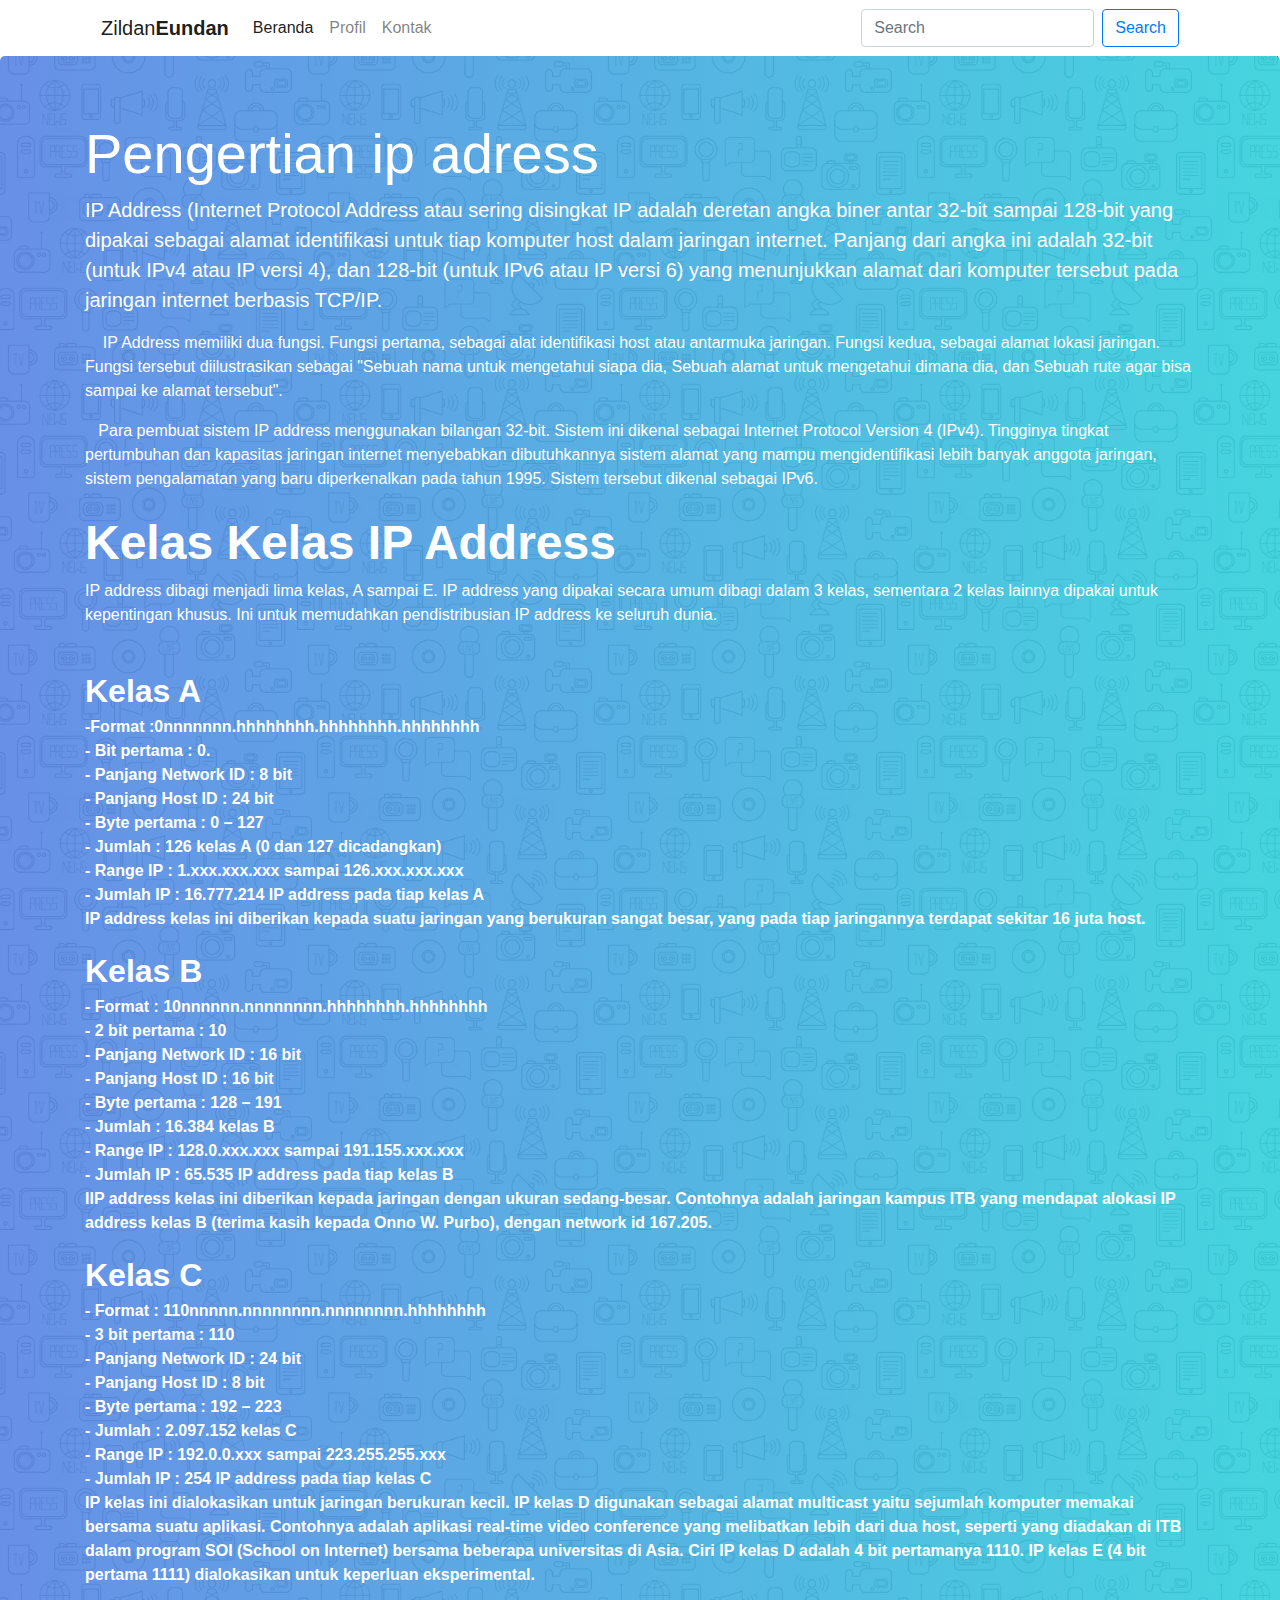
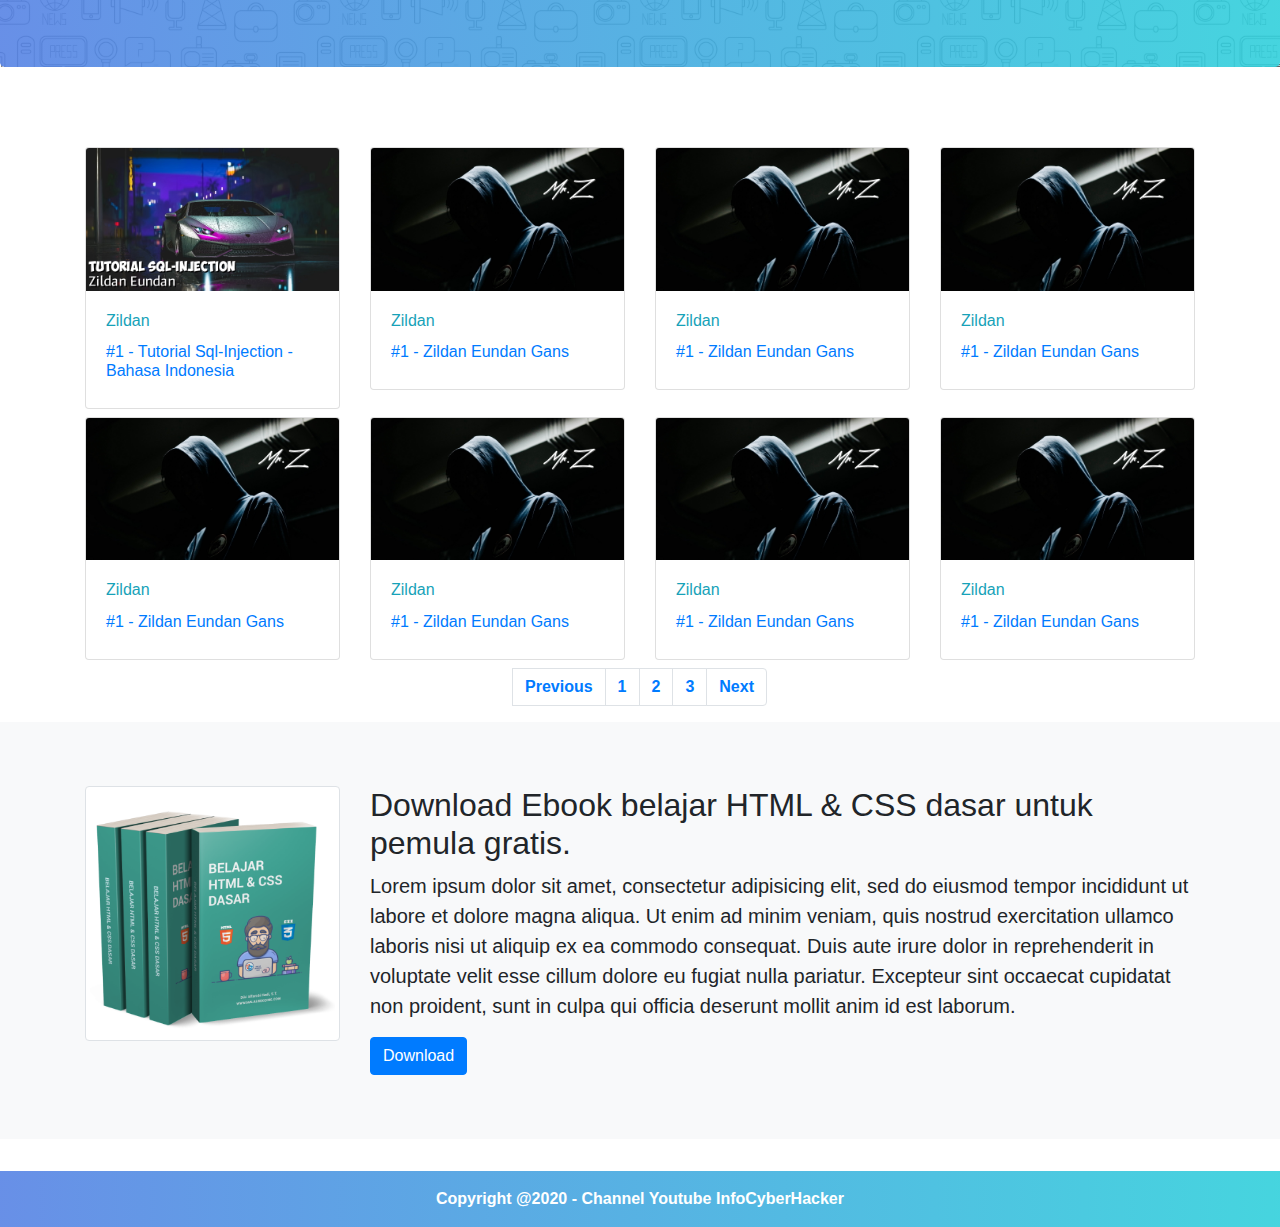
<file: ipadress.html>
<!doctype html>
<html lang="en">
  <head>
    <!-- Required meta tags -->
    <meta charset="utf-8">
    <meta name="viewport" content="width=device-width, initial-scale=1, shrink-to-fit=no">
    <!-- Bootstrap CSS -->
    <link rel="stylesheet" type="text/css" href="css/bootstrap.min.css">
    <link rel="stylesheet" type="text/css" href="css/style.css">

    <title>Zildan Eundan | Selamat Datang</title>
  </head>
  <body>
  
  <header>
    <div class="container">
      <nav class="navbar navbar-expand-lg navbar-light">
        <a class="navbar-brand" href="#">Zildan<b>Eundan</b></a>
        <button class="navbar-toggler" type="button" data-toggle="collapse" data-target="#navbarSupportedContent" aria-controls="navbarSupportedContent" aria-expanded="false" aria-label="Toggle navigation">
          <span class="navbar-toggler-icon"></span>
        </button>

        <div class="collapse navbar-collapse" id="navbarSupportedContent">
          <ul class="navbar-nav mr-auto">
            <li class="nav-item active">
              <a class="nav-link" href="index.html">Beranda <span class="sr-only">(current)</span></a>
            </li>
            <li class="nav-item">
              <a class="nav-link" href="profil.html">Profil</a>
            </li>
            <li class="nav-item">
              <a class="nav-link" href="kontak.html">Kontak</a>
            </li>
          </ul>
          <form class="form-inline my-2 my-lg-0">
            <input class="form-control mr-sm-2" type="search" placeholder="Search" aria-label="Search">
            <button class="btn btn-outline-primary my-2 my-sm-0" type="submit">Search</button>
          </form>
        </div>
      </nav>
    </div>
  </header>

  <!-- Awal Jumbotron -->
    <section class="jumbotron-bg">
      <div class="jumbotron warna-bg text-white">
        <div class="container">
          <h1 class="display-4">Pengertian ip adress </h1>
          <p class="lead"><b>IP Address (Internet Protocol Address atau sering disingkat IP</b> adalah deretan angka biner antar 32-bit sampai 128-bit yang dipakai sebagai alamat identifikasi untuk tiap komputer host dalam jaringan internet. Panjang dari angka ini adalah 32-bit (untuk IPv4 atau IP versi 4), dan 128-bit (untuk IPv6 atau IP versi 6) yang menunjukkan alamat dari komputer tersebut pada jaringan internet berbasis TCP/IP.</p><p>    IP Address memiliki dua fungsi. Fungsi pertama, sebagai alat identifikasi host atau antarmuka jaringan. Fungsi kedua, sebagai alamat lokasi jaringan. Fungsi tersebut diilustrasikan sebagai "Sebuah nama untuk mengetahui siapa dia, Sebuah alamat untuk mengetahui dimana dia, dan Sebuah rute agar bisa sampai ke alamat tersebut". </p><p>   Para pembuat sistem IP address menggunakan bilangan 32-bit. Sistem ini dikenal sebagai Internet Protocol Version 4 (IPv4). Tingginya tingkat pertumbuhan dan kapasitas jaringan internet menyebabkan dibutuhkannya sistem alamat yang mampu mengidentifikasi lebih banyak anggota jaringan, sistem pengalamatan yang baru diperkenalkan pada tahun 1995. Sistem tersebut dikenal sebagai IPv6.</p>
	<b><font size="7">Kelas Kelas IP Address</font></b><p>
IP address dibagi menjadi lima kelas, A sampai E. IP address yang dipakai secara umum dibagi dalam 3 kelas, sementara 2 kelas lainnya dipakai untuk kepentingan khusus. Ini untuk memudahkan pendistribusian IP address ke seluruh dunia.</p><br><font size="6"><b>Kelas A <b><br></font><p>-Format :0nnnnnnn.hhhhhhhh.hhhhhhhh.hhhhhhhh<br>- Bit pertama : 0.<br>- Panjang Network ID : 8 bit<br>- Panjang Host ID : 24 bit<br>- Byte pertama : 0 – 127<br>- Jumlah : 126 kelas A (0 dan 127 dicadangkan)<br>- Range IP : 1.xxx.xxx.xxx sampai 126.xxx.xxx.xxx<br>- Jumlah IP : 16.777.214 IP address pada tiap kelas A<br>
IP address kelas ini diberikan kepada suatu jaringan yang berukuran sangat besar, yang pada tiap jaringannya terdapat sekitar 16 juta host.
</p><font size="6">Kelas B</font><p>- Format : 10nnnnnn.nnnnnnnn.hhhhhhhh.hhhhhhhh<br>- 2 bit pertama : 10<br>- Panjang Network ID : 16 bit<br>- Panjang Host ID : 16 bit<br>- Byte pertama : 128 – 191<br>- Jumlah : 16.384 kelas B
<br>- Range IP : 128.0.xxx.xxx sampai 191.155.xxx.xxx
<br>- Jumlah IP : 65.535 IP address pada tiap kelas B<br>IIP address kelas ini diberikan kepada jaringan dengan ukuran sedang-besar. Contohnya adalah jaringan kampus ITB yang mendapat alokasi IP address kelas B (terima kasih kepada Onno W. Purbo), dengan network id 167.205.
 </p><font size="6">Kelas C</font><p>- Format : 110nnnnn.nnnnnnnn.nnnnnnnn.hhhhhhhh<br>- 3 bit pertama : 110<br>- Panjang Network ID : 24 bit<br>- Panjang Host ID : 8 bit<br>- Byte pertama : 192 – 223<br>- Jumlah : 2.097.152 kelas C<br>- Range IP : 192.0.0.xxx sampai 223.255.255.xxx<br>- Jumlah IP : 254 IP address pada tiap kelas C<br>
IP kelas ini dialokasikan untuk jaringan berukuran kecil.
IP kelas D digunakan sebagai alamat multicast yaitu sejumlah komputer memakai bersama suatu aplikasi. Contohnya adalah aplikasi real-time video conference yang melibatkan lebih dari dua host, seperti yang diadakan di ITB dalam program SOI (School on Internet) bersama beberapa universitas di Asia. Ciri IP kelas D adalah 4 bit pertamanya 1110. IP kelas E (4 bit pertama 1111) dialokasikan untuk keperluan eksperimental.
</p>
        </div>
      </div>
    </section>
    <br><br>
    
  <!-- Akhir Jumbotron -->

  <!-- Awal Content -->
    <div class="container">
      <div class="row">
        <div class="col-md-3 mb-2">
          <div class="card">
            <img src="img/Sql-Injection.jpg" class="card-img-top" alt="Gambar">
            <div class="card-body">
              <h6 class="card-title text-info">Zildan</h6>
              <h6 class="card-text"><a href="#" class="text-primary">#1 - Tutorial Sql-Injection - Bahasa Indonesia</h6>
            </div>
          </div>
        </div>
        <div class="col-md-3 mb-2">
          <div class="card">
            <img src="img/zildan.jpg" class="card-img-top" alt="Gambar">
            <div class="card-body">
              <h6 class="card-title text-info">Zildan</h6>
              <h6 class="card-text"><a href="#" class="text-primary">#1 - Zildan Eundan Gans</h6>
            </div>
          </div>
        </div>
        <div class="col-md-3 mb-2">
          <div class="card">
            <img src="img/zildan.jpg" class="card-img-top" alt="Gambar">
            <div class="card-body">
              <h6 class="card-title text-info">Zildan</h6>
              <h6 class="card-text"><a href="#" class="text-primary">#1 - Zildan Eundan Gans</h6>
            </div>
          </div>
        </div>
        <div class="col-md-3 mb-2">
          <div class="card">
            <img src="img/zildan.jpg" class="card-img-top" alt="Gambar">
            <div class="card-body">
              <h6 class="card-title text-info">Zildan</h6>
              <h6 class="card-text"><a href="#" class="text-primary">#1 - Zildan Eundan Gans</h6>
            </div>
          </div>
        </div>
        <div class="col-md-3 mb-2">
          <div class="card">
            <img src="img/zildan.jpg" class="card-img-top" alt="Gambar">
            <div class="card-body">
              <h6 class="card-title text-info">Zildan</h6>
              <h6 class="card-text"><a href="#" class="text-primary">#1 - Zildan Eundan Gans</h6>
            </div>
          </div>
        </div>
        <div class="col-md-3 mb-2">
          <div class="card">
            <img src="img/zildan.jpg" class="card-img-top" alt="Gambar">
            <div class="card-body">
              <h6 class="card-title text-info">Zildan</h6>
              <h6 class="card-text"><a href="#" class="text-primary">#1 - Zildan Eundan Gans</h6>
            </div>
          </div>
        </div>
        <div class="col-md-3 mb-2">
          <div class="card">
            <img src="img/zildan.jpg" class="card-img-top" alt="Gambar">
            <div class="card-body">
              <h6 class="card-title text-info">Zildan</h6>
              <h6 class="card-text"><a href="#" class="text-primary">#1 - Zildan Eundan Gans</h6>
            </div>
          </div>
        </div>
        <div class="col-md-3 mb-2">
          <div class="card">
            <img src="img/zildan.jpg" class="card-img-top" alt="Gambar">
            <div class="card-body">
              <h6 class="card-title text-info">Zildan</h6>
              <h6 class="card-text"><a href="#" class="text-primary">#1 - Zildan Eundan Gans</h6>
            </div>
          </div>
        </div>
      </div>
    </div>
  <!-- Akhir Content -->
  
  <!-- Awal pagination -->
    <nav aria-label="Page navigation example">
      <ul class="pagination justify-content-center">
        <li class="page-item"><a class="page-link" href="#">Previous</a></li>
        <li class="page-item"><a class="page-link" href="#">1</a></li>
        <li class="page-item"><a class="page-link" href="#">2</a></li>
        <li class="page-item"><a class="page-link" href="#">3</a></li>
        <li class="page-item"><a class="page-link" href="#">Next</a></li>
      </ul>
    </nav>
  <!-- Akhir pagination -->

  <!-- Awal Jumbotron 2 -->
    <div class="jumbotron jumbotron-fluid bg-light">
      <div class="container">
        <div class="row">
          <div class="col-md-3">
            <img src="img/gambar_buku.png" class="img-thumbnail">
          </div>
          <div class="col-md-9">
            <h2>Download Ebook belajar HTML & CSS dasar untuk pemula gratis.</h2>
            <p class="lead">Lorem ipsum dolor sit amet, consectetur adipisicing elit, sed do eiusmod
            tempor incididunt ut labore et dolore magna aliqua. Ut enim ad minim veniam,
            quis nostrud exercitation ullamco laboris nisi ut aliquip ex ea commodo
            consequat. Duis aute irure dolor in reprehenderit in voluptate velit esse
            cillum dolore eu fugiat nulla pariatur. Excepteur sint occaecat cupidatat non
            proident, sunt in culpa qui officia deserunt mollit anim id est laborum.  </p>
            <button type="button" class="btn btn-primary">Download</button>
          </div>
        </div>
        
      </div>
    </div>
  <!-- Akhir Jumbotron 2 -->

  <!-- Awal Footer -->
    <footer class="warna-bg">
      <div class="text-white text-center pt-3 pb-3">
        Copyright @2020 - Channel Youtube InfoCyberHacker
      </div>
    </footer>
  <!-- Akhir Footer -->







    <!-- Optional JavaScript -->
    <!-- jQuery first, then Popper.js, then Bootstrap JS -->
   <script type="text/javascript" src="js/jquery-3.4.1.slim.min.js"></script>
   <script type="text/javascript" src="js/popper.min.js"></script>
   <script type="text/javascript" src="js/bootstrap.min.js"></script>

  </body>
</html>
</file>
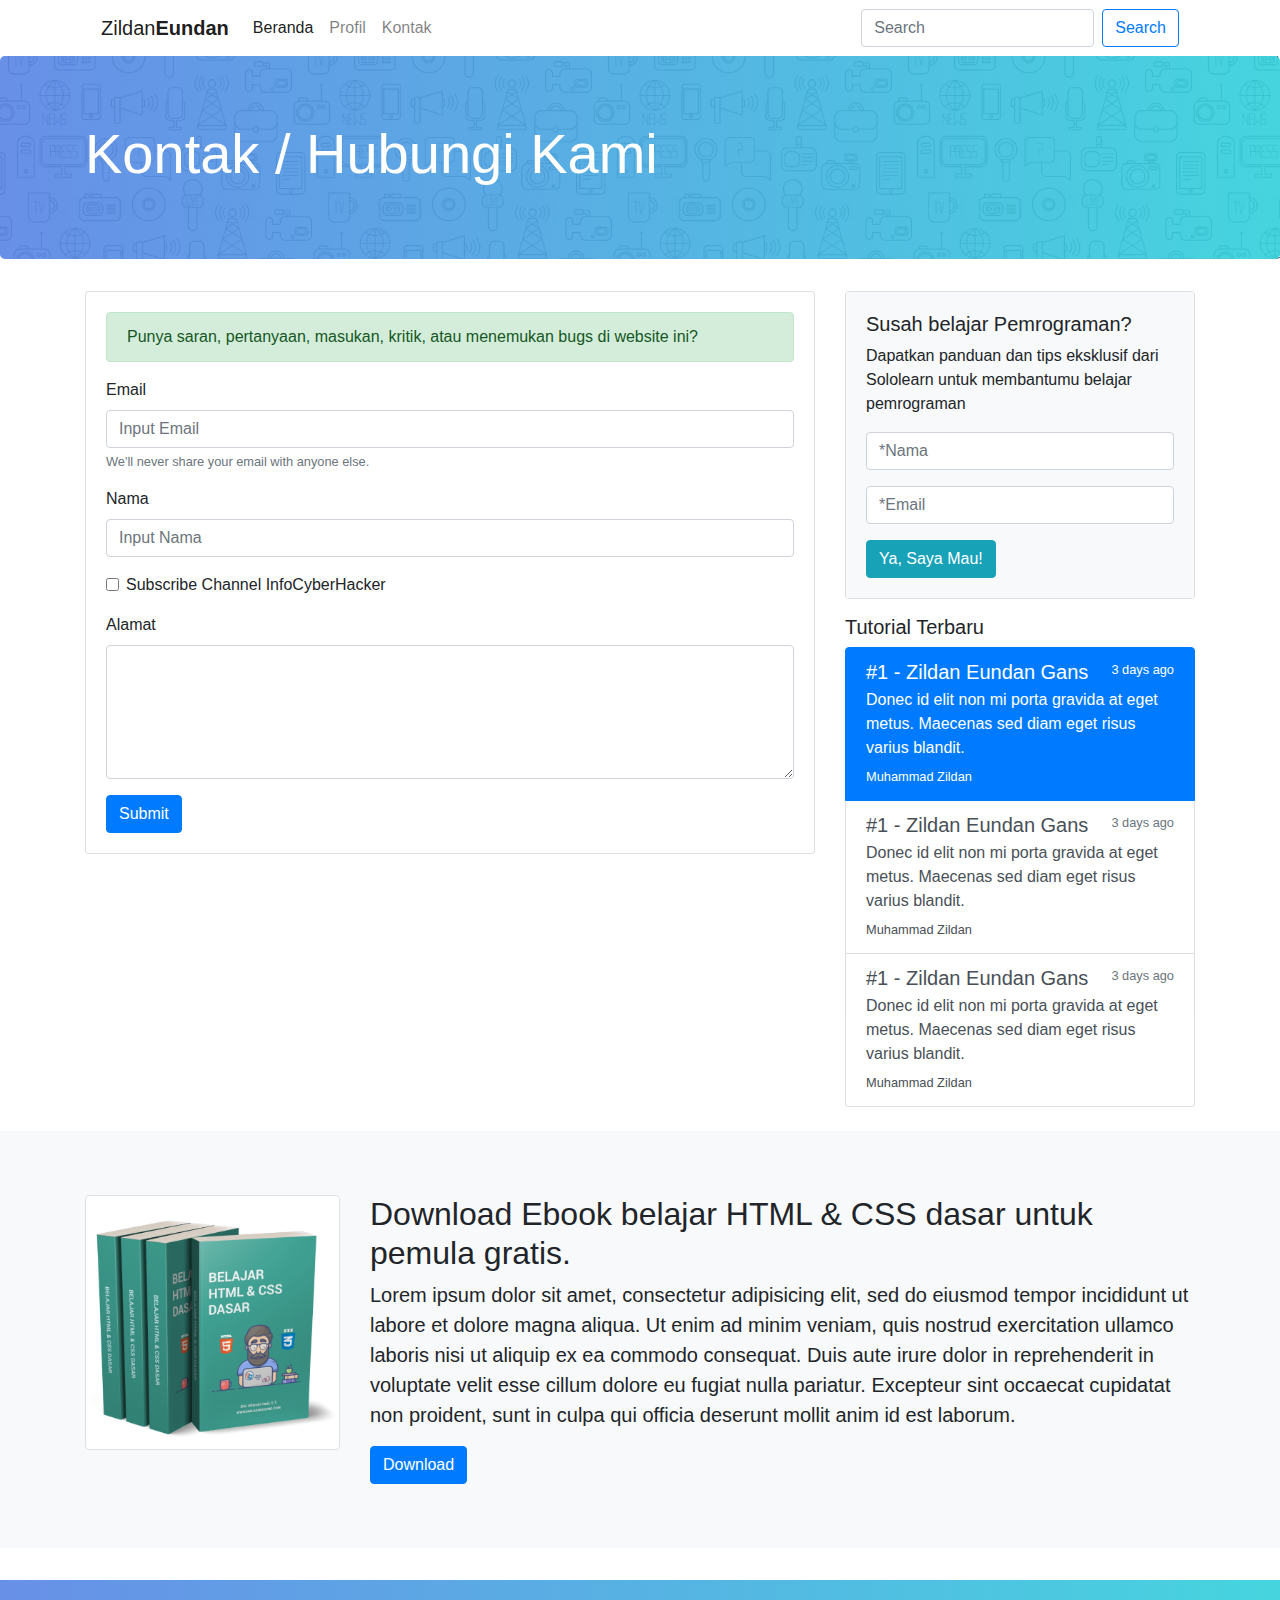
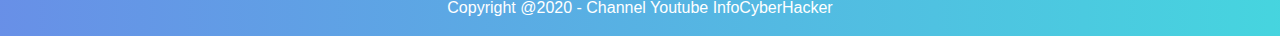
<file: kontak.html>
<!doctype html>
<html lang="en">
  <head>
    <!-- Required meta tags -->
    <meta charset="utf-8">
    <meta name="viewport" content="width=device-width, initial-scale=1, shrink-to-fit=no">
    <!-- Bootstrap CSS -->
    <link rel="stylesheet" type="text/css" href="css/bootstrap.min.css">
    <link rel="stylesheet" type="text/css" href="css/style.css">

    <title>Zildan Eundan | Selamat Datang</title>
  </head>
  <body>
  
  <header>
    <div class="container">
      <nav class="navbar navbar-expand-lg navbar-light">
        <a class="navbar-brand" href="#">Zildan<b>Eundan</b></a>
        <button class="navbar-toggler" type="button" data-toggle="collapse" data-target="#navbarSupportedContent" aria-controls="navbarSupportedContent" aria-expanded="false" aria-label="Toggle navigation">
          <span class="navbar-toggler-icon"></span>
        </button>

        <div class="collapse navbar-collapse" id="navbarSupportedContent">
          <ul class="navbar-nav mr-auto">
            <li class="nav-item active">
              <a class="nav-link" href="index.html">Beranda <span class="sr-only">(current)</span></a>
            </li>
            <li class="nav-item">
              <a class="nav-link" href="profil.html">Profil</a>
            </li>
            <li class="nav-item">
              <a class="nav-link" href="kontak.html">Kontak</a>
            </li>
          </ul>
          <form class="form-inline my-2 my-lg-0">
            <input class="form-control mr-sm-2" type="search" placeholder="Search" aria-label="Search">
            <button class="btn btn-outline-primary my-2 my-sm-0" type="submit">Search</button>
          </form>
        </div>
      </nav>
    </div>
  </header>

  <!-- Awal Jumbotron -->
    <section class="jumbotron-bg">
      <div class="jumbotron warna-bg text-white">
        <div class="container">
          <h1 class="display-4">Kontak / Hubungi Kami</h1>
        </div>
      </div>
    </section>
  <!-- Akhir Jumbotron -->

  <!-- Awal Content -->
    <div class="container">
      <div class="row">
        <div class="col-md-8 mb-4"><!-- Awal col-8 -->
          <div class="card">
            <div class="card-body">
              <div class="alert alert-success" role="alert">
                Punya saran, pertanyaan, masukan, kritik, atau menemukan bugs di website ini?
              </div>
              <form>
                  <div class="form-group">
                    <label for="exampleInputEmail1">Email</label>
                    <input type="email" class="form-control" id="exampleInputEmail1" aria-describedby="emailHelp" placeholder="Input Email">
                    <small id="emailHelp" class="form-text text-muted">We'll never share your email with anyone else.</small>
                  </div>
                  <div class="form-group">
                    <label for="nama">Nama</label>
                    <input type="text" class="form-control" id="nama" placeholder="Input Nama">
                  </div>
                  <div class="form-group form-check">
                    <input type="checkbox" class="form-check-input" id="exampleCheck1">
                    <label class="form-check-label" for="exampleCheck1">Subscribe Channel InfoCyberHacker</label>
                  </div>
                  <div class="form-group">
                    <label for="Alamat">Alamat</label>
                    <textarea class="form-control" rows="5"></textarea>
                  </div>


                  <button type="submit" class="btn btn-primary">Submit</button>
                </form>


            </div>
          </div>
        </div><!-- Akhir col-8 -->
        
        <div class="col-md-4 mb-4"><!-- Awal col-4 -->
          <div class="card mb-3">
            <div class="card-body bg-light">
              <h5>Susah belajar Pemrograman?</h5>
              <p>Dapatkan panduan dan tips eksklusif dari Sololearn untuk membantumu belajar pemrograman</p>
              <form>
                <div class="form-group">
                  <input type="text" class="form-control" placeholder="*Nama">
                </div>
                <div class="form-group">
                  <input type="email" class="form-control" placeholder="*Email">
                </div>
                <button class="btn btn-info">Ya, Saya Mau!</button>
              </form>
            </div>            
          </div>

          <!-- Awal tutorial terbaru -->
          <h5>Tutorial Terbaru</h5>
          <div class="list-group">
              <a href="#" class="list-group-item list-group-item-action active">
                <div class="d-flex w-100 justify-content-between">
                  <h5 class="mb-1">#1 - Zildan Eundan Gans</h5>
                  <small>3 days ago</small>
                </div>
                <p class="mb-1">Donec id elit non mi porta gravida at eget metus. Maecenas sed diam eget risus varius blandit.</p>
                <small>Muhammad Zildan</small>
              </a>
              <a href="#" class="list-group-item list-group-item-action">
                <div class="d-flex w-100 justify-content-between">
                  <h5 class="mb-1">#1 - Zildan Eundan Gans</h5>
                  <small class="text-muted">3 days ago</small>
                </div>
                <p class="mb-1">Donec id elit non mi porta gravida at eget metus. Maecenas sed diam eget risus varius blandit.</p>
                <small>Muhammad Zildan</small>
              </a>
              <a href="#" class="list-group-item list-group-item-action">
                <div class="d-flex w-100 justify-content-between">
                  <h5 class="mb-1">#1 - Zildan Eundan Gans</h5>
                  <small class="text-muted">3 days ago</small>
                </div>
                <p class="mb-1">Donec id elit non mi porta gravida at eget metus. Maecenas sed diam eget risus varius blandit.</p>
                <small>Muhammad Zildan</small>
              </a>
            </div>
          <!-- Akhir Tutorial terbaru -->

        </div><!-- Akhir col-4 -->
        
      </div>
    </div>
  <!-- Akhir Content -->
  

  <!-- Awal Jumbotron 2 -->
    <div class="jumbotron jumbotron-fluid bg-light">
      <div class="container">
        <div class="row">
          <div class="col-md-3">
            <img src="img/gambar_buku.png" class="img-thumbnail">
          </div>
          <div class="col-md-9">
            <h2>Download Ebook belajar HTML & CSS dasar untuk pemula gratis.</h2>
            <p class="lead">Lorem ipsum dolor sit amet, consectetur adipisicing elit, sed do eiusmod
            tempor incididunt ut labore et dolore magna aliqua. Ut enim ad minim veniam,
            quis nostrud exercitation ullamco laboris nisi ut aliquip ex ea commodo
            consequat. Duis aute irure dolor in reprehenderit in voluptate velit esse
            cillum dolore eu fugiat nulla pariatur. Excepteur sint occaecat cupidatat non
            proident, sunt in culpa qui officia deserunt mollit anim id est laborum.  </p>
            <button type="button" class="btn btn-primary">Download</button>
          </div>
        </div>
        
      </div>
    </div>
  <!-- Akhir Jumbotron 2 -->

  <!-- Awal Footer -->
    <footer class="warna-bg">
      <div class="text-white text-center pt-3 pb-3">
        Copyright @2020 - Channel Youtube InfoCyberHacker
      </div>
    </footer>
  <!-- Akhir Footer -->







    <!-- Optional JavaScript -->
    <!-- jQuery first, then Popper.js, then Bootstrap JS -->
   <script type="text/javascript" src="js/jquery-3.4.1.slim.min.js"></script>
   <script type="text/javascript" src="js/popper.min.js"></script>
   <script type="text/javascript" src="js/bootstrap.min.js"></script>

  </body>
</html>
</file>
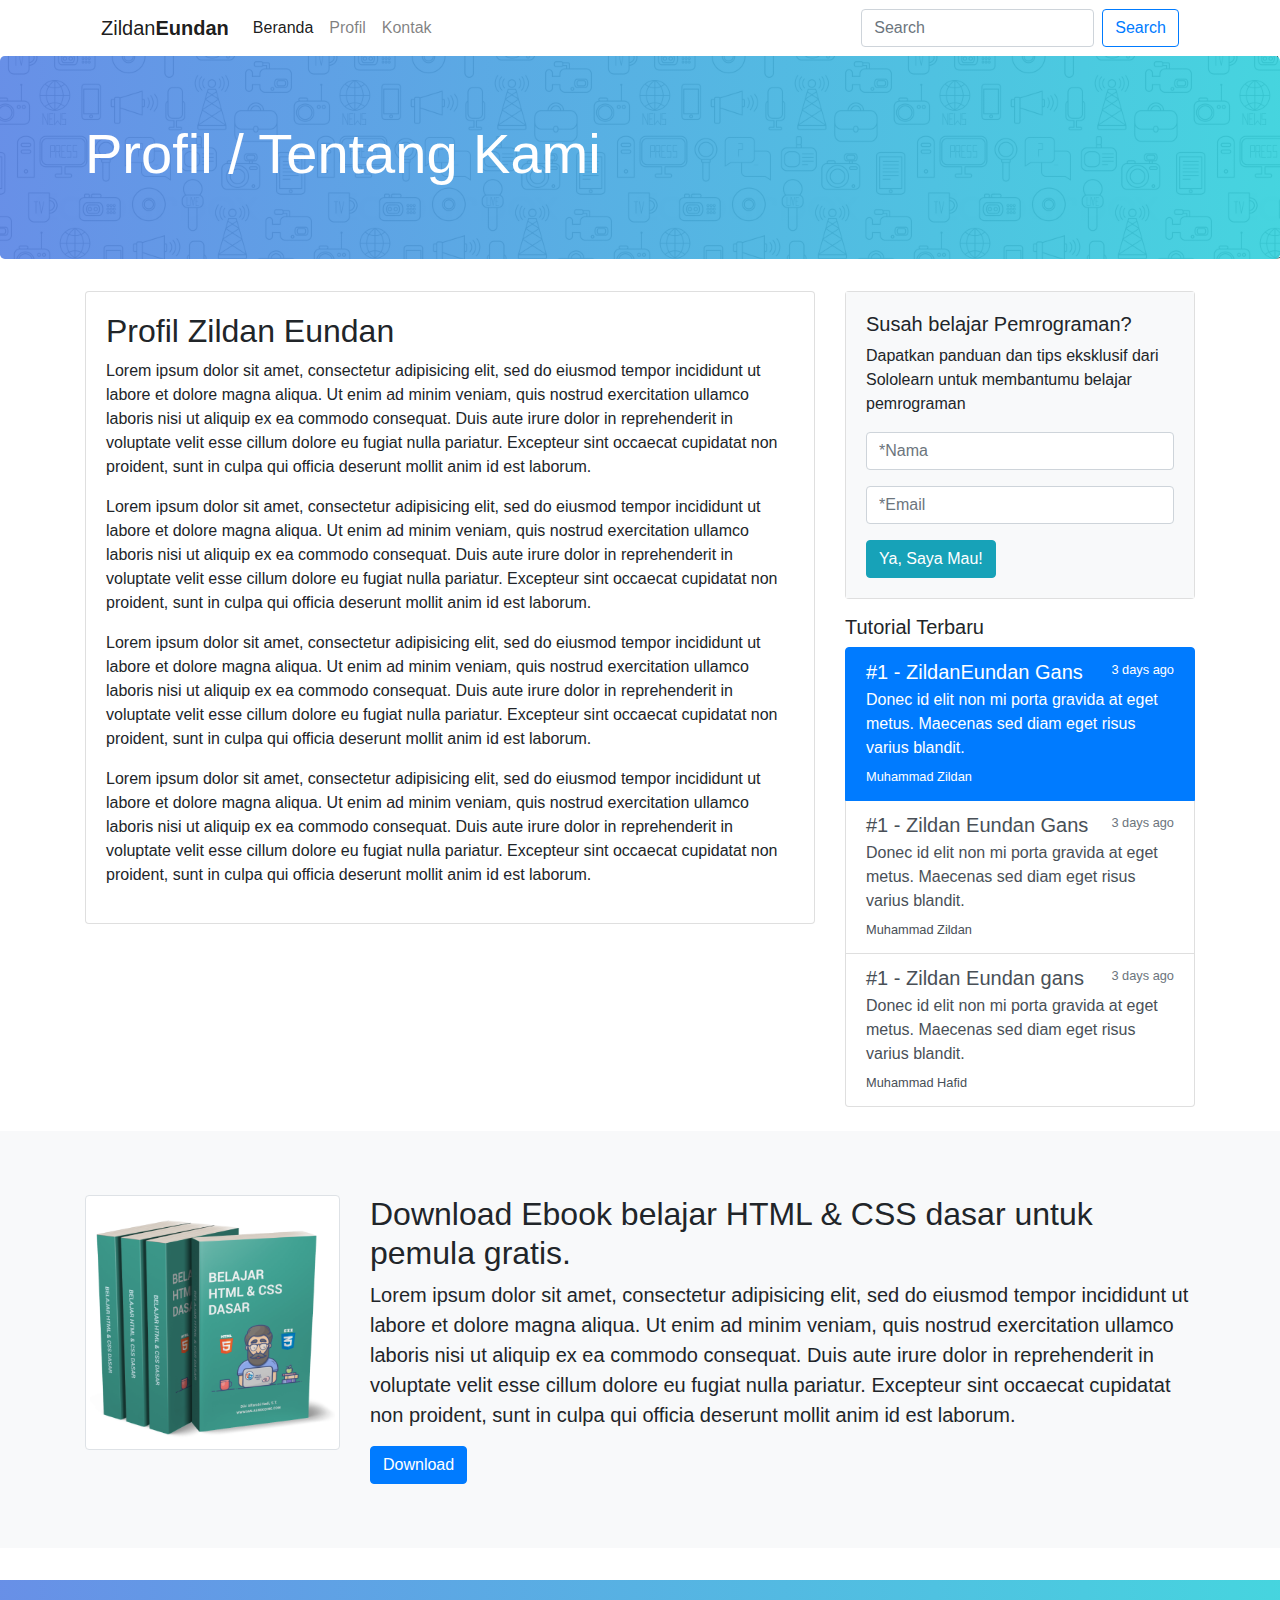
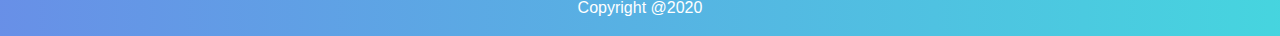
<file: profil.html>
<!doctype html>
<html lang="en">
  <head>
    <!-- Required meta tags -->
    <meta charset="utf-8">
    <meta name="viewport" content="width=device-width, initial-scale=1, shrink-to-fit=no">
    <!-- Bootstrap CSS -->
    <link rel="stylesheet" type="text/css" href="css/bootstrap.min.css">
    <link rel="stylesheet" type="text/css" href="css/style.css">

    <title>Zildan Eundan | Selamat Datang</title>
  </head>
  <body>
  
  <header>
    <div class="container">
      <nav class="navbar navbar-expand-lg navbar-light">
        <a class="navbar-brand" href="#">Zildan<b>Eundan</b></a>
        <button class="navbar-toggler" type="button" data-toggle="collapse" data-target="#navbarSupportedContent" aria-controls="navbarSupportedContent" aria-expanded="false" aria-label="Toggle navigation">
          <span class="navbar-toggler-icon"></span>
        </button>

        <div class="collapse navbar-collapse" id="navbarSupportedContent">
          <ul class="navbar-nav mr-auto">
            <li class="nav-item active">
              <a class="nav-link" href="index.html">Beranda <span class="sr-only">(current)</span></a>
            </li>
            <li class="nav-item">
              <a class="nav-link" href="profil.html">Profil</a>
            </li>
            <li class="nav-item">
              <a class="nav-link" href="kontak.html">Kontak</a>
            </li>
          </ul>
          <form class="form-inline my-2 my-lg-0">
            <input class="form-control mr-sm-2" type="search" placeholder="Search" aria-label="Search">
            <button class="btn btn-outline-primary my-2 my-sm-0" type="submit">Search</button>
          </form>
        </div>
      </nav>
    </div>
  </header>

  <!-- Awal Jumbotron -->
    <section class="jumbotron-bg">
      <div class="jumbotron warna-bg text-white">
        <div class="container">
          <h1 class="display-4">Profil / Tentang Kami</h1>
        </div>
      </div>
    </section>
  <!-- Akhir Jumbotron -->

  <!-- Awal Content -->
    <div class="container">
      <div class="row">
        <div class="col-md-8 mb-4"><!-- Awal col-8 -->
          <div class="card">
            <div class="card-body">
              <h2>Profil Zildan Eundan</h2>
              <p>
                Lorem ipsum dolor sit amet, consectetur adipisicing elit, sed do eiusmod
                tempor incididunt ut labore et dolore magna aliqua. Ut enim ad minim veniam,
                quis nostrud exercitation ullamco laboris nisi ut aliquip ex ea commodo
                consequat. Duis aute irure dolor in reprehenderit in voluptate velit esse
                cillum dolore eu fugiat nulla pariatur. Excepteur sint occaecat cupidatat non
                proident, sunt in culpa qui officia deserunt mollit anim id est laborum.
              </p>
              <p>
                Lorem ipsum dolor sit amet, consectetur adipisicing elit, sed do eiusmod
                tempor incididunt ut labore et dolore magna aliqua. Ut enim ad minim veniam,
                quis nostrud exercitation ullamco laboris nisi ut aliquip ex ea commodo
                consequat. Duis aute irure dolor in reprehenderit in voluptate velit esse
                cillum dolore eu fugiat nulla pariatur. Excepteur sint occaecat cupidatat non
                proident, sunt in culpa qui officia deserunt mollit anim id est laborum.
              </p>
              <p>
                Lorem ipsum dolor sit amet, consectetur adipisicing elit, sed do eiusmod
                tempor incididunt ut labore et dolore magna aliqua. Ut enim ad minim veniam,
                quis nostrud exercitation ullamco laboris nisi ut aliquip ex ea commodo
                consequat. Duis aute irure dolor in reprehenderit in voluptate velit esse
                cillum dolore eu fugiat nulla pariatur. Excepteur sint occaecat cupidatat non
                proident, sunt in culpa qui officia deserunt mollit anim id est laborum.
              </p>
              <p>
                Lorem ipsum dolor sit amet, consectetur adipisicing elit, sed do eiusmod
                tempor incididunt ut labore et dolore magna aliqua. Ut enim ad minim veniam,
                quis nostrud exercitation ullamco laboris nisi ut aliquip ex ea commodo
                consequat. Duis aute irure dolor in reprehenderit in voluptate velit esse
                cillum dolore eu fugiat nulla pariatur. Excepteur sint occaecat cupidatat non
                proident, sunt in culpa qui officia deserunt mollit anim id est laborum.
              </p>
            </div>
          </div>
        </div><!-- Akhir col-8 -->
        
        <div class="col-md-4 mb-4"><!-- Awal col-4 -->
          <div class="card mb-3">
            <div class="card-body bg-light">
              <h5>Susah belajar Pemrograman?</h5>
              <p>Dapatkan panduan dan tips eksklusif dari Sololearn untuk membantumu belajar pemrograman</p>
              <form>
                <div class="form-group">
                  <input type="text" class="form-control" placeholder="*Nama">
                </div>
                <div class="form-group">
                  <input type="email" class="form-control" placeholder="*Email">
                </div>
                <button class="btn btn-info">Ya, Saya Mau!</button>
              </form>
            </div>            
          </div>

          <!-- Awal tutorial terbaru -->
          <h5>Tutorial Terbaru</h5>
          <div class="list-group">
              <a href="#" class="list-group-item list-group-item-action active">
                <div class="d-flex w-100 justify-content-between">
                  <h5 class="mb-1">#1 - ZildanEundan Gans</h5>
                  <small>3 days ago</small>
                </div>
                <p class="mb-1">Donec id elit non mi porta gravida at eget metus. Maecenas sed diam eget risus varius blandit.</p>
                <small>Muhammad Zildan</small>
              </a>
              <a href="#" class="list-group-item list-group-item-action">
                <div class="d-flex w-100 justify-content-between">
                  <h5 class="mb-1">#1 - Zildan Eundan Gans</h5>
                  <small class="text-muted">3 days ago</small>
                </div>
                <p class="mb-1">Donec id elit non mi porta gravida at eget metus. Maecenas sed diam eget risus varius blandit.</p>
                <small>Muhammad Zildan</small>
              </a>
              <a href="#" class="list-group-item list-group-item-action">
                <div class="d-flex w-100 justify-content-between">
                  <h5 class="mb-1">#1 - Zildan Eundan gans</h5>
                  <small class="text-muted">3 days ago</small>
                </div>
                <p class="mb-1">Donec id elit non mi porta gravida at eget metus. Maecenas sed diam eget risus varius blandit.</p>
                <small>Muhammad Hafid</small>
              </a>
            </div>
          <!-- Akhir Tutorial terbaru -->

        </div><!-- Akhir col-4 -->
        
      </div>
    </div>
  <!-- Akhir Content -->
  

  <!-- Awal Jumbotron 2 -->
    <div class="jumbotron jumbotron-fluid bg-light">
      <div class="container">
        <div class="row">
          <div class="col-md-3">
            <img src="img/gambar_buku.png" class="img-thumbnail">
          </div>
          <div class="col-md-9">
            <h2>Download Ebook belajar HTML & CSS dasar untuk pemula gratis.</h2>
            <p class="lead">Lorem ipsum dolor sit amet, consectetur adipisicing elit, sed do eiusmod
            tempor incididunt ut labore et dolore magna aliqua. Ut enim ad minim veniam,
            quis nostrud exercitation ullamco laboris nisi ut aliquip ex ea commodo
            consequat. Duis aute irure dolor in reprehenderit in voluptate velit esse
            cillum dolore eu fugiat nulla pariatur. Excepteur sint occaecat cupidatat non
            proident, sunt in culpa qui officia deserunt mollit anim id est laborum.  </p>
            <a href="#"><button type="button" class="btn btn-primary">Download</button></a>
          </div>
        </div>
        
      </div>
    </div>
  <!-- Akhir Jumbotron 2 -->

  <!-- Awal Footer -->
    <footer class="warna-bg">
      <div class="text-white text-center pt-3 pb-3">
        Copyright @2020 
      </div>
    </footer>
  <!-- Akhir Footer -->







    <!-- Optional JavaScript -->
    <!-- jQuery first, then Popper.js, then Bootstrap JS -->
   <script type="text/javascript" src="js/jquery-3.4.1.slim.min.js"></script>
   <script type="text/javascript" src="js/popper.min.js"></script>
   <script type="text/javascript" src="js/bootstrap.min.js"></script>

  </body>
</html>
</file>
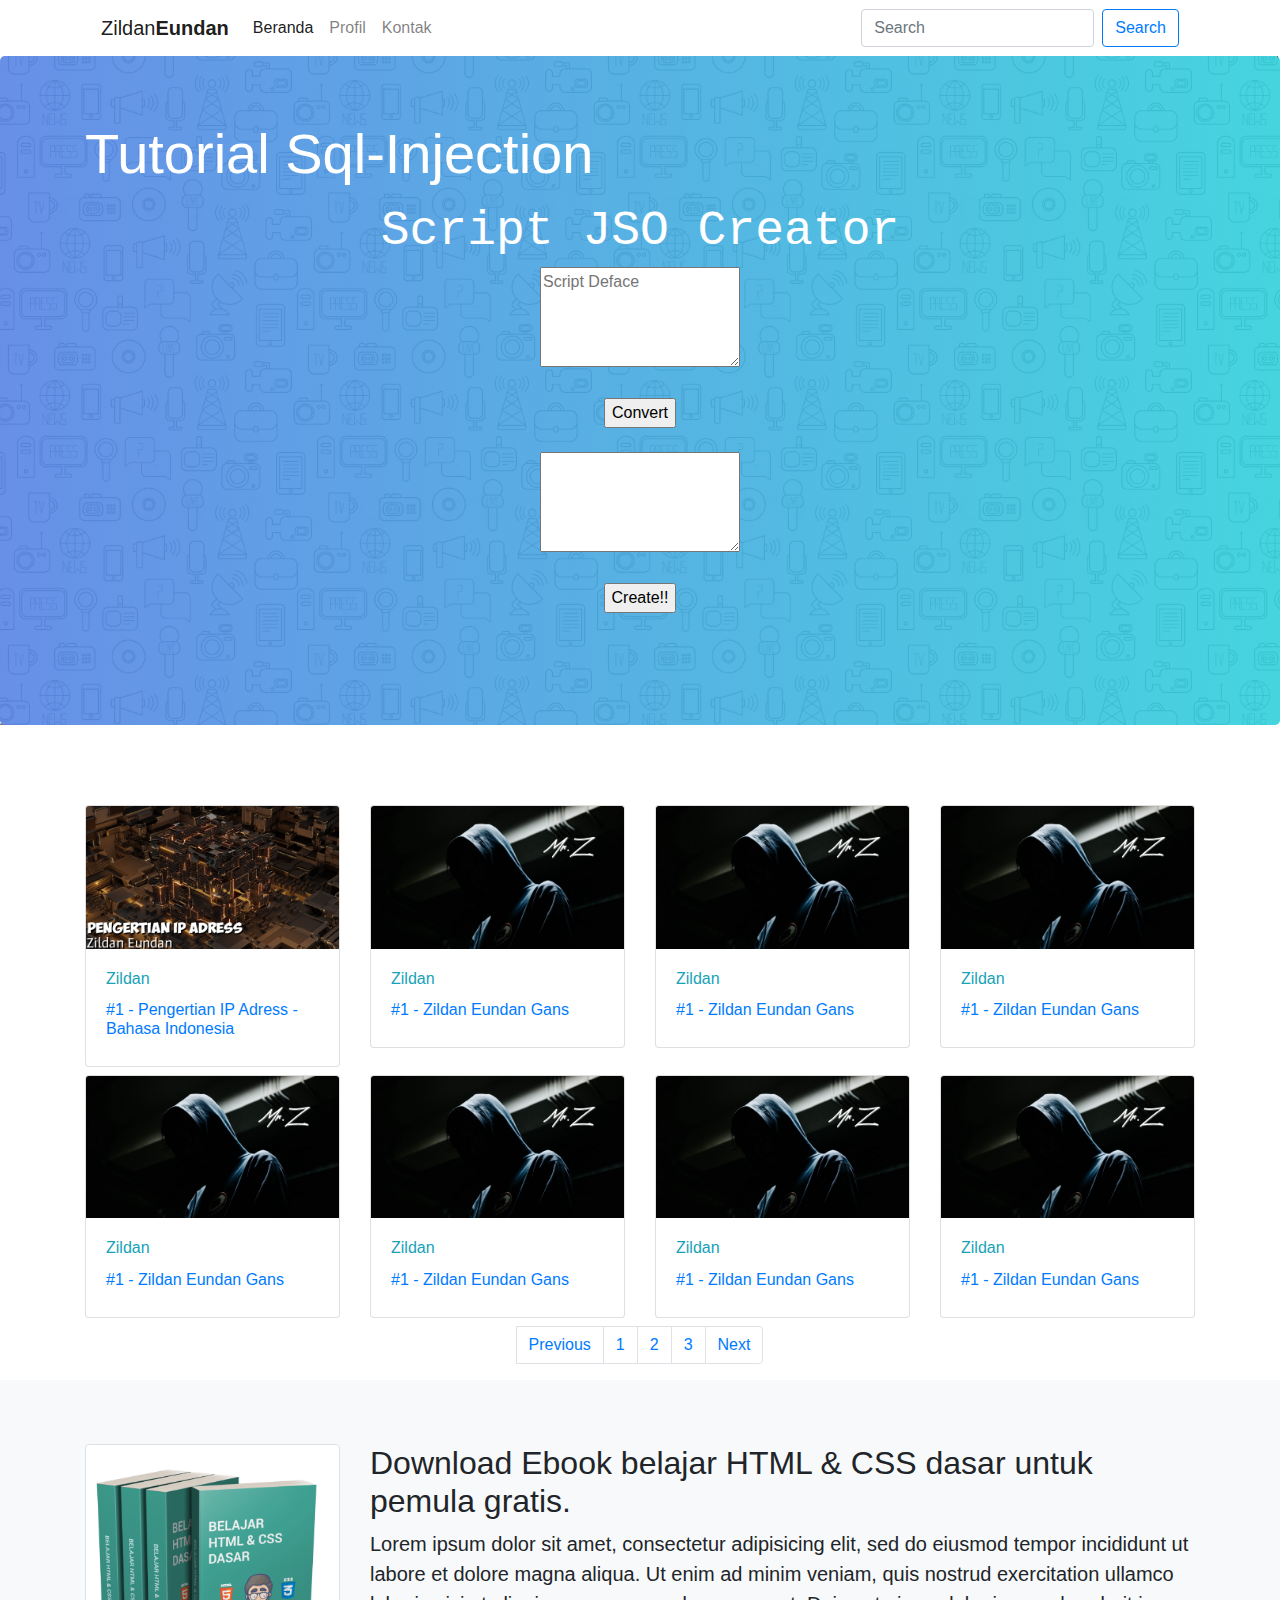
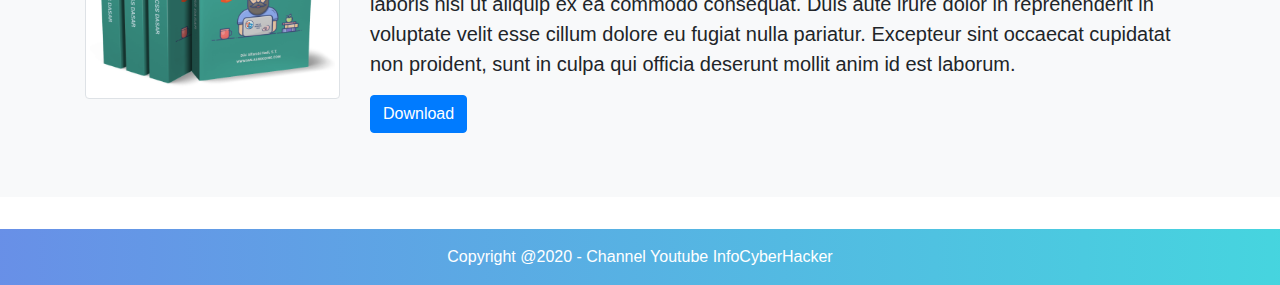
<file: Sql-injection.html>
<!doctype html>
<html lang="en">
  <head>
    <!-- Required meta tags -->
    <meta charset="utf-8">
    <meta name="viewport" content="width=device-width, initial-scale=1, shrink-to-fit=no">
    <!-- Bootstrap CSS -->
    <link rel="stylesheet" type="text/css" href="css/bootstrap.min.css">
    <link rel="stylesheet" type="text/css" href="css/style.css">
<script> 		function runCharCodeAt() { 			input = document.charCodeAt.input.value; 			output = ""; 			for(i=0; i<input.length; ++i) { 				if (output != "") output += ", "; 				output += input.charCodeAt(i); 			} 			document.charCodeAt.output.value = output; 		} 	</script>
    <title>Tutorial Sql-Injection | Zildan Eundan</title>
  </head>
  <body>
  
  <header>
    <div class="container">
      <nav class="navbar navbar-expand-lg navbar-light">
        <a class="navbar-brand" href="#">Zildan<b>Eundan</b></a>
        <button class="navbar-toggler" type="button" data-toggle="collapse" data-target="#navbarSupportedContent" aria-controls="navbarSupportedContent" aria-expanded="false" aria-label="Toggle navigation">
          <span class="navbar-toggler-icon"></span>
        </button>

        <div class="collapse navbar-collapse" id="navbarSupportedContent">
          <ul class="navbar-nav mr-auto">
            <li class="nav-item active">
              <a class="nav-link" href="index.html">Beranda <span class="sr-only">(current)</span></a>
            </li>
            <li class="nav-item">
              <a class="nav-link" href="profil.html">Profil</a>
            </li>
            <li class="nav-item">
              <a class="nav-link" href="kontak.html">Kontak</a>
            </li>
          </ul>
          <form class="form-inline my-2 my-lg-0">
            <input class="form-control mr-sm-2" type="search" placeholder="Search" aria-label="Search">
            <button class="btn btn-outline-primary my-2 my-sm-0" type="submit">Search</button>
          </form>
        </div>
      </nav>
    </div>
  </header>

  <!-- Awal Jumbotron -->
    <section class="jumbotron-bg">
      <div class="jumbotron warna-bg text-white">
        <div class="container">
          <h1 class="display-4">Tutorial Sql-Injection</h1>
          <center> 	<font face="Courier New" size="7">Script JSO Creator</font> 	<form name="charCodeAt" method="post"> 		<textarea name="input" style="width: 200px;height: 100px;" placeholder="Script Deface"></textarea><br><br> 		<input type="button" onclick="runCharCodeAt()" value="Convert"><br><br> 		<textarea name="output" style="width: 200px;height: 100px;"></textarea><br><br> 		<input type="submit" name="submit" value="Create!!"> 	</form> 	<br><br> </center>
        </div>
      </div>
    </section>
    <br><br>
    
  <!-- Akhir Jumbotron -->

  <!-- Awal Content -->
    <div class="container">
      <div class="row">
        <div class="col-md-3 mb-2">
          <div class="card">
            <img src="img/ipadress.jpg" class="card-img-top" alt="Gambar">
            <div class="card-body">
              <h6 class="card-title text-info">Zildan</h6>
              <h6 class="card-text"><a href="ipadress.html" class="text-primary">#1 - Pengertian IP Adress - Bahasa Indonesia</h6>
            </div>
          </div>
        </div>
        <div class="col-md-3 mb-2">
          <div class="card">
            <img src="img/zildan.jpg" class="card-img-top" alt="Gambar">
            <div class="card-body">
              <h6 class="card-title text-info">Zildan</h6>
              <h6 class="card-text"><a href="#" class="text-primary">#1 - Zildan Eundan Gans</h6>
            </div>
          </div>
        </div>
        <div class="col-md-3 mb-2">
          <div class="card">
            <img src="img/zildan.jpg" class="card-img-top" alt="Gambar">
            <div class="card-body">
              <h6 class="card-title text-info">Zildan</h6>
              <h6 class="card-text"><a href="#" class="text-primary">#1 - Zildan Eundan Gans</h6>
            </div>
          </div>
        </div>
        <div class="col-md-3 mb-2">
          <div class="card">
            <img src="img/zildan.jpg" class="card-img-top" alt="Gambar">
            <div class="card-body">
              <h6 class="card-title text-info">Zildan</h6>
              <h6 class="card-text"><a href="#" class="text-primary">#1 - Zildan Eundan Gans</h6>
            </div>
          </div>
        </div>
        <div class="col-md-3 mb-2">
          <div class="card">
            <img src="img/zildan.jpg" class="card-img-top" alt="Gambar">
            <div class="card-body">
              <h6 class="card-title text-info">Zildan</h6>
              <h6 class="card-text"><a href="#" class="text-primary">#1 - Zildan Eundan Gans</h6>
            </div>
          </div>
        </div>
        <div class="col-md-3 mb-2">
          <div class="card">
            <img src="img/zildan.jpg" class="card-img-top" alt="Gambar">
            <div class="card-body">
              <h6 class="card-title text-info">Zildan</h6>
              <h6 class="card-text"><a href="#" class="text-primary">#1 - Zildan Eundan Gans</h6>
            </div>
          </div>
        </div>
        <div class="col-md-3 mb-2">
          <div class="card">
            <img src="img/zildan.jpg" class="card-img-top" alt="Gambar">
            <div class="card-body">
              <h6 class="card-title text-info">Zildan</h6>
              <h6 class="card-text"><a href="#" class="text-primary">#1 - Zildan Eundan Gans</h6>
            </div>
          </div>
        </div>
        <div class="col-md-3 mb-2">
          <div class="card">
            <img src="img/zildan.jpg" class="card-img-top" alt="Gambar">
            <div class="card-body">
              <h6 class="card-title text-info">Zildan</h6>
              <h6 class="card-text"><a href="#" class="text-primary">#1 - Zildan Eundan Gans</h6>
            </div>
          </div>
        </div>
      </div>
    </div>
  <!-- Akhir Content -->
  
  <!-- Awal pagination -->
    <nav aria-label="Page navigation example">
      <ul class="pagination justify-content-center">
        <li class="page-item"><a class="page-link" href="#">Previous</a></li>
        <li class="page-item"><a class="page-link" href="#">1</a></li>
        <li class="page-item"><a class="page-link" href="#">2</a></li>
        <li class="page-item"><a class="page-link" href="#">3</a></li>
        <li class="page-item"><a class="page-link" href="#">Next</a></li>
      </ul>
    </nav>
  <!-- Akhir pagination -->

  <!-- Awal Jumbotron 2 -->
    <div class="jumbotron jumbotron-fluid bg-light">
      <div class="container">
        <div class="row">
          <div class="col-md-3">
            <img src="img/gambar_buku.png" class="img-thumbnail">
          </div>
          <div class="col-md-9">
            <h2>Download Ebook belajar HTML & CSS dasar untuk pemula gratis.</h2>
            <p class="lead">Lorem ipsum dolor sit amet, consectetur adipisicing elit, sed do eiusmod
            tempor incididunt ut labore et dolore magna aliqua. Ut enim ad minim veniam,
            quis nostrud exercitation ullamco laboris nisi ut aliquip ex ea commodo
            consequat. Duis aute irure dolor in reprehenderit in voluptate velit esse
            cillum dolore eu fugiat nulla pariatur. Excepteur sint occaecat cupidatat non
            proident, sunt in culpa qui officia deserunt mollit anim id est laborum.  </p>
            <button type="button" class="btn btn-primary">Download</button>
          </div>
        </div>
        
      </div>
    </div>
  <!-- Akhir Jumbotron 2 -->

  <!-- Awal Footer -->
    <footer class="warna-bg">
      <div class="text-white text-center pt-3 pb-3">
        Copyright @2020 - Channel Youtube InfoCyberHacker
      </div>
    </footer>
  <!-- Akhir Footer -->







    <!-- Optional JavaScript -->
    <!-- jQuery first, then Popper.js, then Bootstrap JS -->
   <script type="text/javascript" src="js/jquery-3.4.1.slim.min.js"></script>
   <script type="text/javascript" src="js/popper.min.js"></script>
   <script type="text/javascript" src="js/bootstrap.min.js"></script>

  </body>
</html>
</file>
<file: css/style.css>
.warna-bg{
	background: linear-gradient(to right, rgba(91,134,229, .92), rgba(54,209,220, .92));
}

.jumbotron-bg{
	background-size: cover;
	background: url(../img/bg.jpg);
	background-size: 300px;
}
</file>
